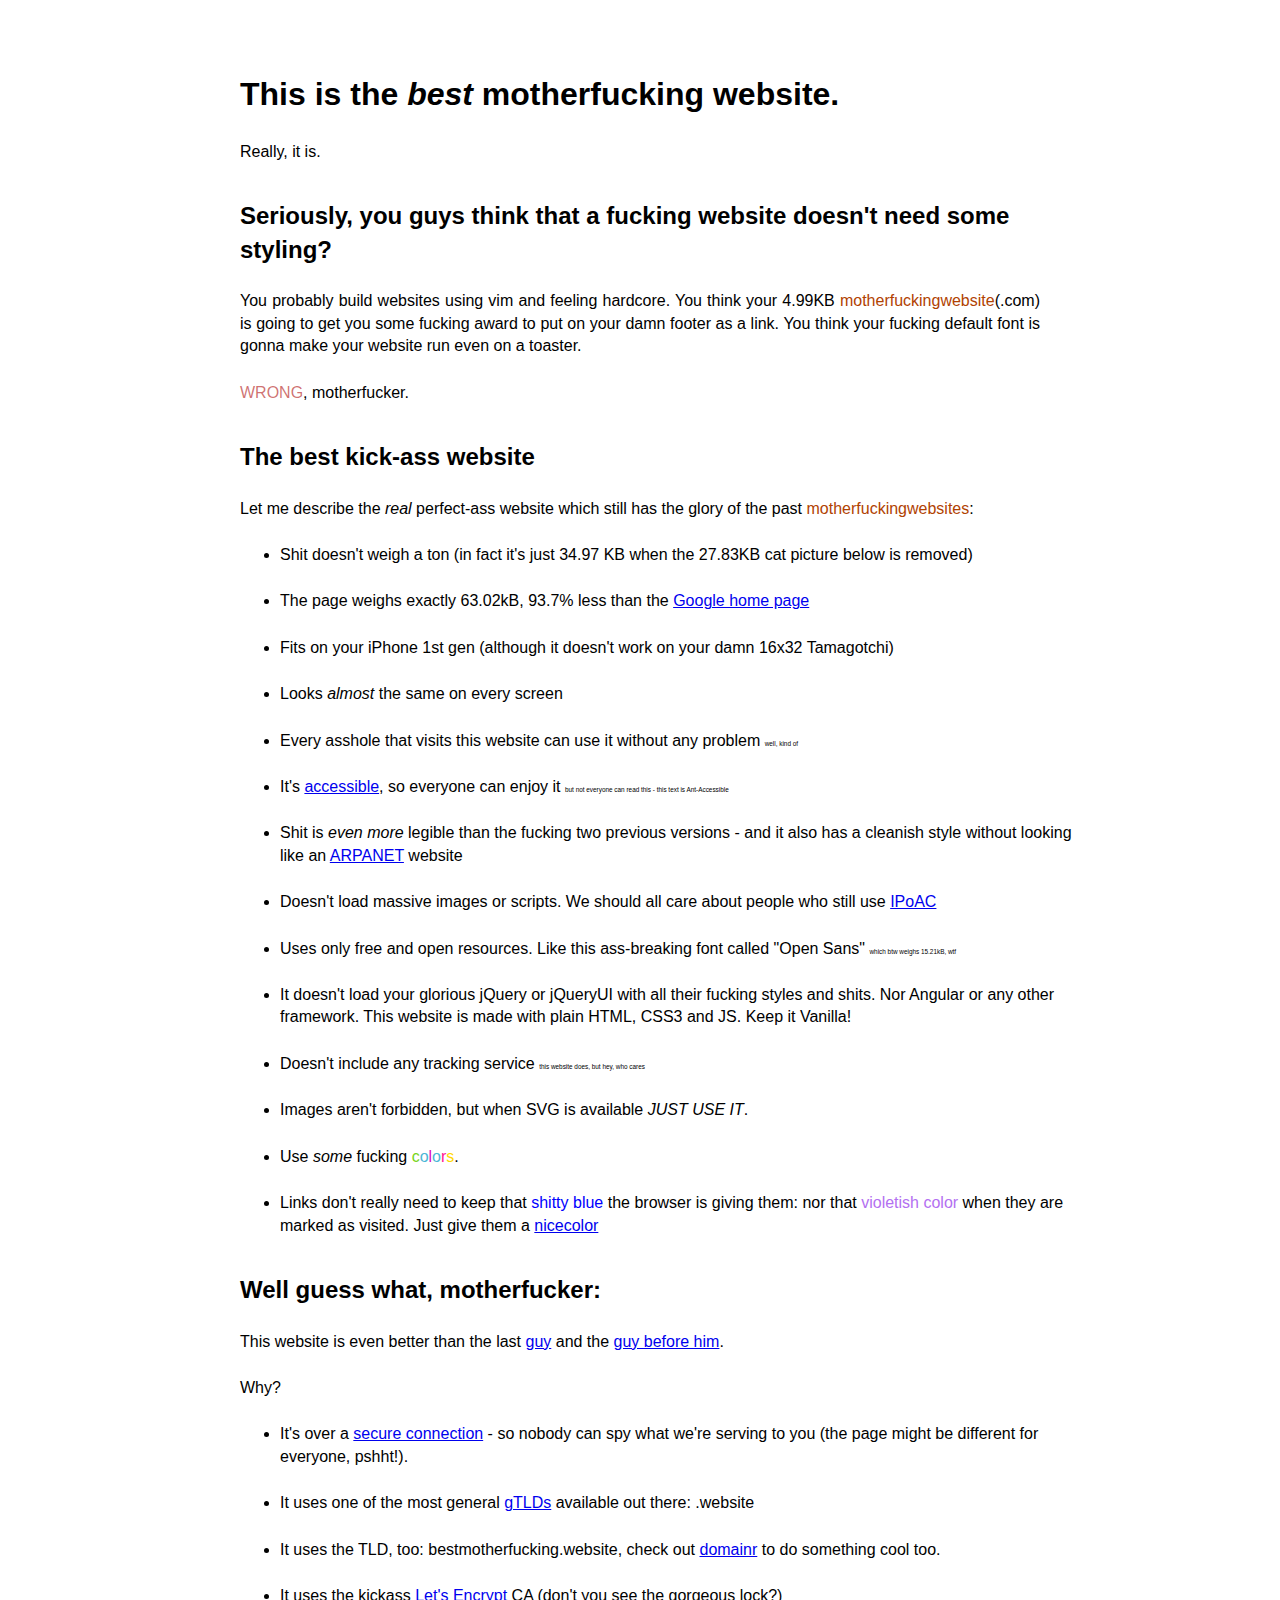
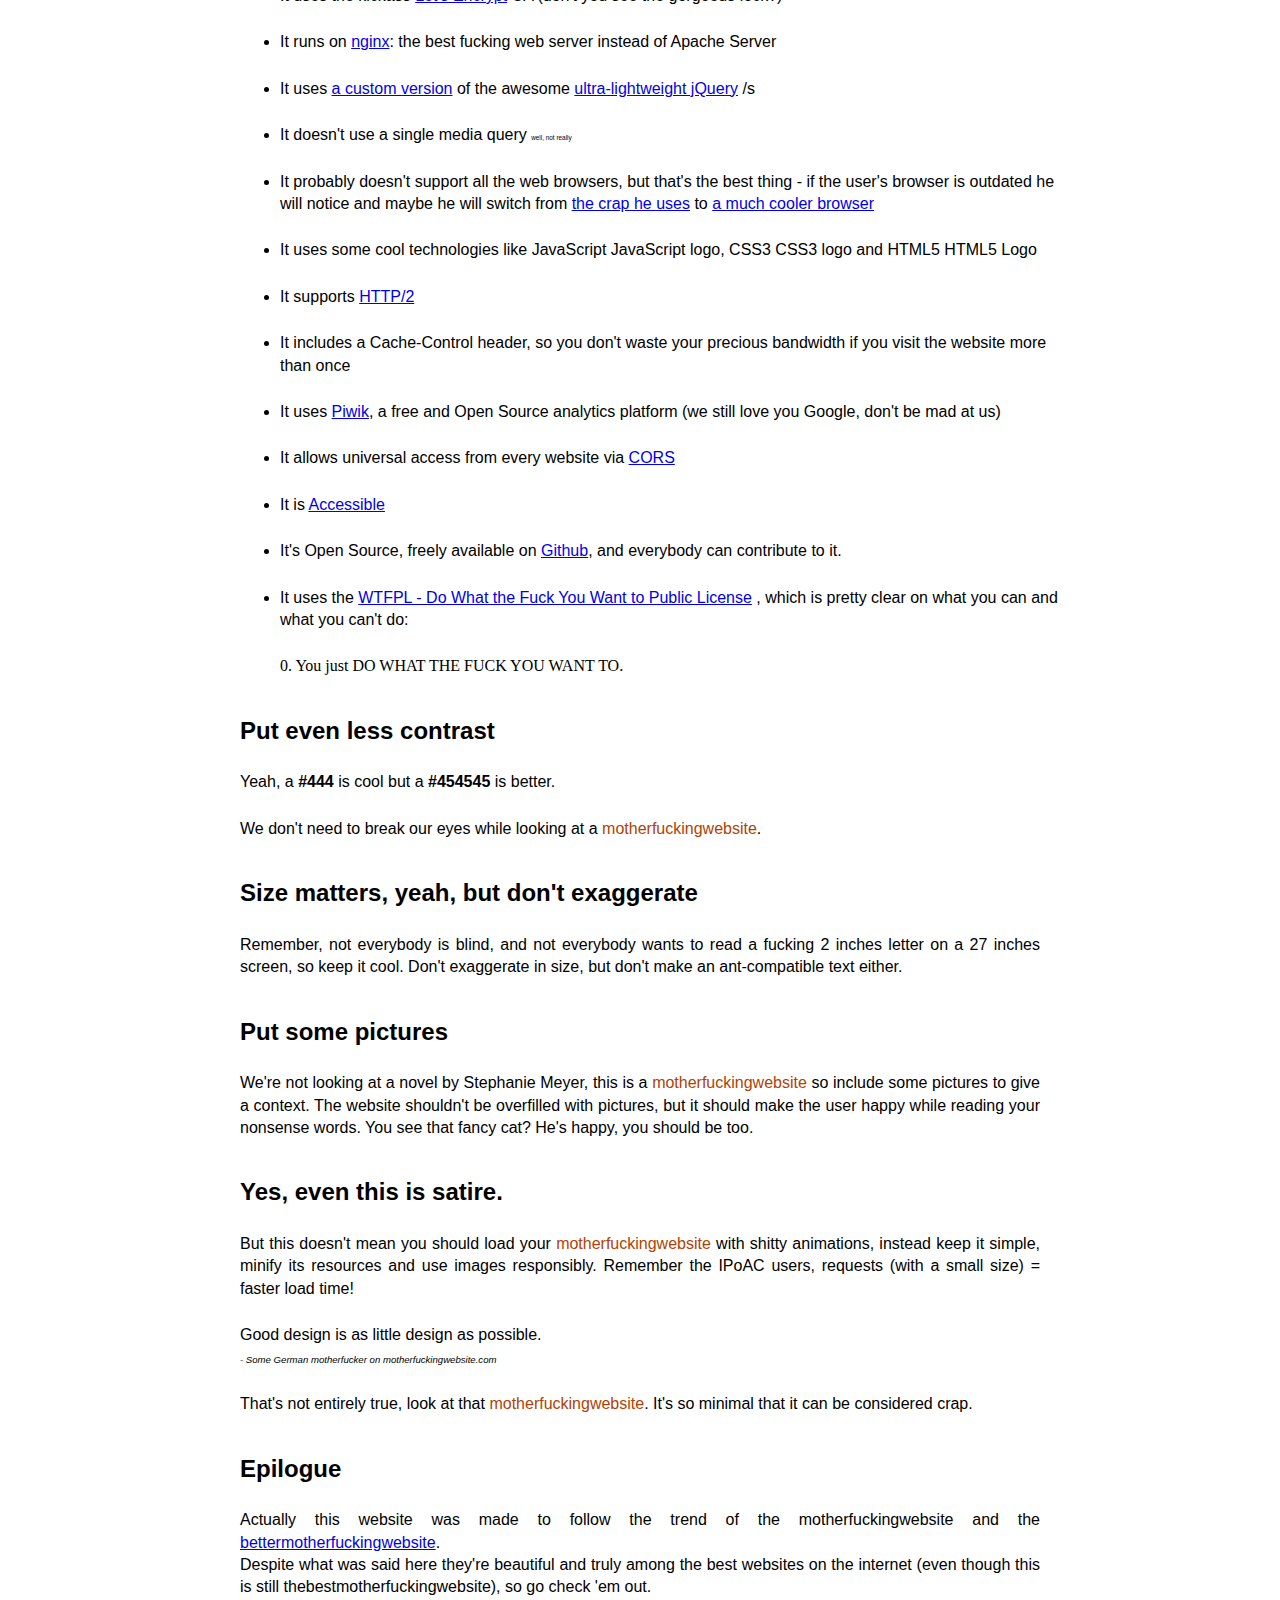
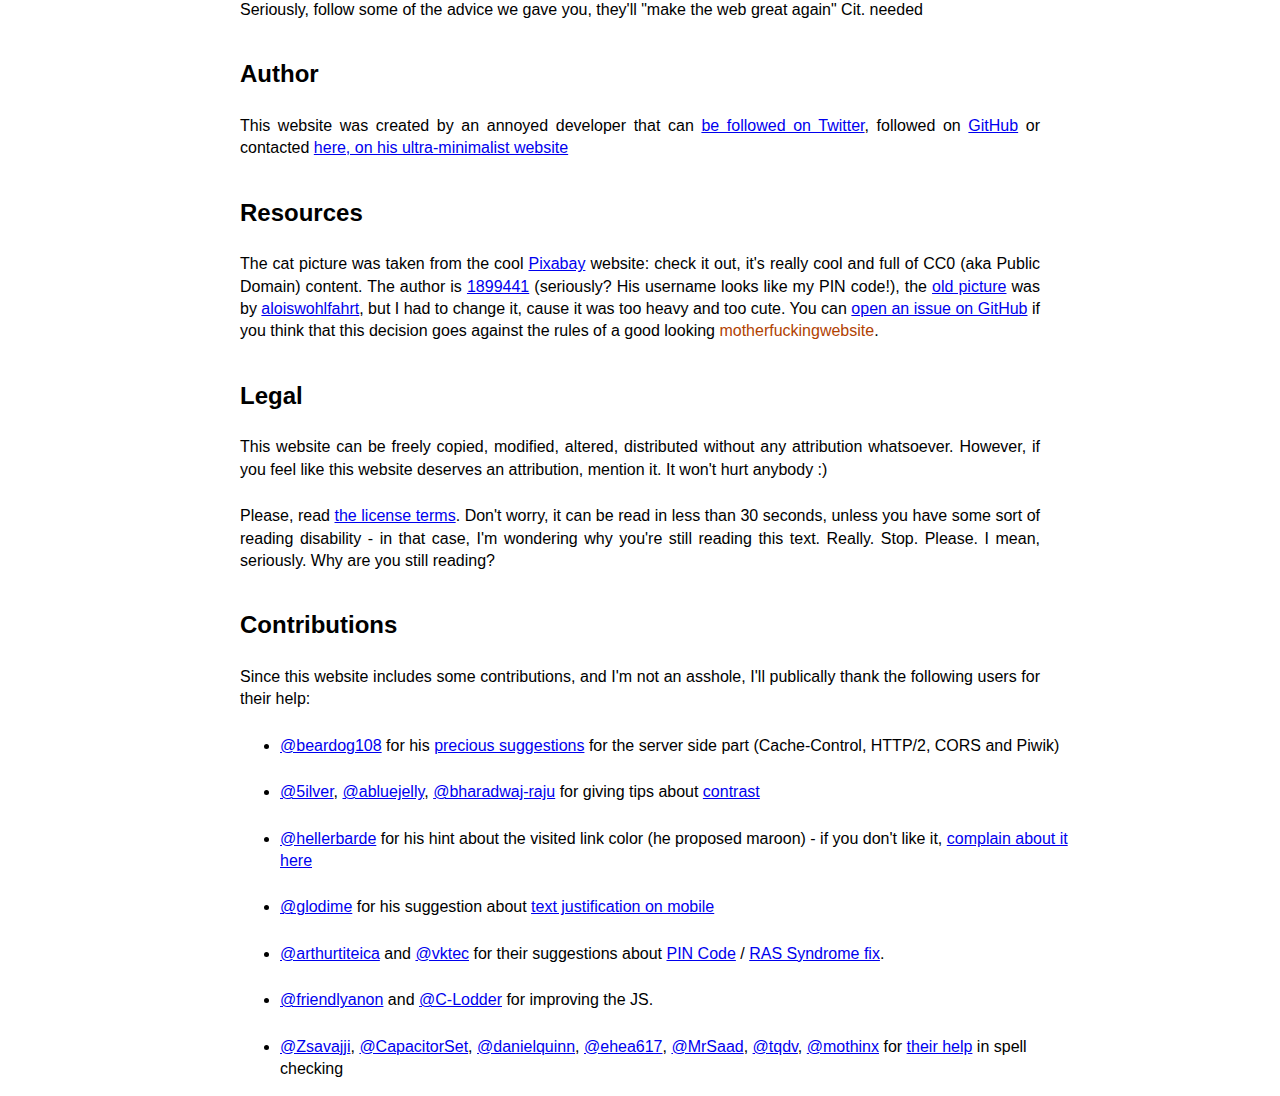
<file: bestmotherfuckingwebsite.html>
<!DOCTYPE html>
<html>
<head>
    <meta charset="utf-8">
    <link rel="stylesheet" href="bestmotherfuckingwebsite.css" />
    
    <title>bestmotherfuckingwebsite.com</title>
</head>
    <body>        
         <h1>This is the <em>best</em> motherfucking website.</h1>
            <p>Really, it is.</p>
        <h2>Seriously, you guys think that a fucking website doesn't need some styling?</h2>
            <p>You probably build websites using vim and feeling hardcore. You think your 4.99KB <span class="enrouge">motherfuckingwebsite</span>(.com) is going to get you some fucking award to put on your damn footer as a link. You think your fucking default font is gonna make your website run even on a toaster.</p>
            <p><span class="wrong">WRONG</span>, motherfucker.</p>
        <h2>The best kick-ass website</h2>
            <p>Let me describe the <em>real</em> perfect-ass website which still has the glory of the past <span class="enrouge">motherfuckingwebsites</span>:</p>
                <ul>
                    <li>Shit doesn't weigh a ton (in fact it's just 34.97 KB when the 27.83KB cat picture below is removed)</li>
                    <li>The page weighs exactly 63.02kB, 93.7% less than the <a href="https://www.google.com/">Google home page</a></li>
                    <li>Fits on your iPhone 1st gen (although it doesn't work on your damn 16x32 Tamagotchi)</li>
                    <li>Looks <em>almost</em> the same on every screen</li>
                    <li>Every asshole that visits this website can use it without any problem <span class="toutpetit">well, kind of</span></li>
                    <li>It's <a href="https://www.w3.org/TR/WCAG20/">accessible</a>, so everyone can enjoy it <span class="toutpetit">but not everyone can read this - this text is Ant-Accessible</span></li>
                    <li>Shit is <em>even more</em> legible than the fucking two previous versions - and it also has a cleanish style without looking like an <a href="https://en.wikipedia.org/wiki/ARPANET">ARPANET</a> website</li>
                    <li>Doesn't load massive images or scripts. We should all care about people who still use <a href="https://en.wikipedia.org/wiki/IP_over_Avian_Carriers">IPoAC</a></li>
                    <li>Uses only free and open resources. Like this ass-breaking font called "Open Sans" <span class="toutpetit">which btw weighs 15.21kB, wtf</span></li>
                    <li>It doesn't load your glorious jQuery or jQueryUI with all their fucking styles and shits. Nor Angular or any other framework. This website is made with plain HTML, CSS3 and JS. Keep it Vanilla!</li>
                    <li>Doesn't include any tracking service <span class="toutpetit">this website does, but hey, who cares</span></li>
                    <li>Images aren't forbidden, but when SVG is available <em>JUST USE IT</em>.</li>
                    <li>Use <em>some</em> fucking <span class="c">c</span><span class="o">o</span><span class="l">l</span><span class="o">o</span><span class="r">r</span><span class="s">s</span>.</li>
                    <li>Links don't really need to keep that <span class="bleu">shitty blue</span> the browser is giving them: nor that <span class="violet">violetish color</span> when they are marked as visited. Just give them a <a href="https://www.colorhexa.com/0077aa">nicecolor</a> </li>
                </ul>
                    <h2>Well guess what, motherfucker:</h2>
            <p>This website is even better than the last <a href="http://bettermotherfuckingwebsite.com/">guy</a> and the <a href="http://motherfuckingwebsite.com/">guy before him</a>.</p>
            <p>Why?</p>  
                <ul>
                    <li>It's over a <a href="https://en.wikipedia.org/wiki/HTTPS">secure connection</a> - so nobody can spy what we're serving to you (the page might be different for everyone, pshht!).</li>
                    <li>It uses one of the most general <a href="https://en.wikipedia.org/wiki/Generic_top-level_domain">gTLDs</a> available out there: .website</li>
                    <li>It uses the TLD, too: bestmotherfucking.website, check out <a href="https://domainr.com/">domainr</a> to do something cool too.</li>
                    <li>It uses the kickass <a href="https://letsencrypt.org/">Let's Encrypt</a> CA (don't you see the gorgeous lock?)</li>
                    <li>It runs on <a href="https://www.nginx.com/welcome-to-nginx/">nginx</a>: the best fucking web server instead of Apache Server</li>
                    <li>It uses <a href="https://thebestmotherfucking.website/js/jquery-2.2.4.min.js">a custom version</a> of the awesome <a href="https://jquery.com/">ultra-lightweight jQuery</a> /s</li>
                    <li>It doesn't use a single media query <span class="toutpetit">well, not really</span></li>
                    <li>It probably doesn't support all the web browsers, but that's the best thing - if the user's browser is outdated he will notice and maybe he will switch from <a href="https://support.microsoft.com/fr-fr/office/aide-d-internet-explorer-23360e49-9cd3-4dda-ba52-705336cc0de2?ui=fr-FR&rs=fr-FR&ad=FR">the crap he uses</a> to <a href="https://www.mozilla.org/fr/firefox/">a much cooler browser</a></li>
                    <li>It uses some cool technologies like JavaScript JavaScript logo, CSS3 CSS3 logo and HTML5 HTML5 Logo</li>
                    <li>It supports <a href="https://en.wikipedia.org/wiki/HTTP/2">HTTP/2</a></li>
                    <li>It includes a Cache-Control header, so you don't waste your precious bandwidth if you visit the website more than once</li>
                    <li>It uses <a href="https://matomo.org/">Piwik</a>, a free and Open Source analytics platform (we still love you Google, don't be mad at us)</li>
                    <li>It allows universal access from every website via <a href="https://enable-cors.org/">CORS</a></li>
                    <li>It is <a href="https://www.w3.org/WAI/fundamentals/accessibility-intro/">Accessible</a></li>
                    <li>It's Open Source, freely available on <a href="https://github.com/denysvitali/thebestmotherfuckingwebsite/"">Github</a>, and everybody can contribute to it.</li>
                    <li>It uses the <a href="http://www.wtfpl.net/">WTFPL - Do What the Fuck You Want to Public License</a> , which is pretty clear on what you can and what you can't do:</li>        
                <p><span class="bizarre">0. You just DO WHAT THE FUCK YOU WANT TO.</span></p>
                </ul>
        <h2>Put even less contrast</h2>
            <p>Yeah, a <span class="numero">#444</span> is cool but a <span class="numero">#454545</span> is better.</p>
            <p>We don't need to break our eyes while looking at a <span class="enrouge">motherfuckingwebsite</span>.</p>
        <h2>Size matters, yeah, but don't exaggerate</h2>
            <p>Remember, not everybody is blind, and not everybody wants to read a fucking 2 inches letter on a 27 inches screen, so keep it cool. Don't exaggerate in size, but don't make an ant-compatible text either.</p>  
        <h2>Put some pictures</h2>
            <p>We're not looking at a novel by Stephanie Meyer, this is a <span class="enrouge">motherfuckingwebsite</span> so include some pictures to give a context.

                The website shouldn't be overfilled with pictures, but it should make the user happy while reading your nonsense words.
                
                You see that fancy cat? He's happy, you should be too. </p>
           
        <h2>Yes, even this is satire.</h2>
            <p>But this doesn't mean you should load your <span class="enrouge">motherfuckingwebsite</span> with shitty animations, instead keep it simple, minify its resources and use images responsibly. Remember the IPoAC users, requests (with a small size) = faster load time!</p>
            <blockquote>    Good design is as little design as possible.<br>
                 <em span class="moinspetit">- Some German motherfucker on motherfuckingwebsite.com</em span></blockquote>
            <p>That's not entirely true, look at that <span class="enrouge">motherfuckingwebsite</span>. It's so minimal that it can be considered crap.</p>
        <h2>Epilogue</h2>
            <p>Actually this website was made to follow the trend of the <a rhef="http://motherfuckingwebsite.com/">motherfuckingwebsite</a> and the <a href="http://bettermotherfuckingwebsite.com/">bettermotherfuckingwebsite</a>.<br>

                Despite what was said here they're beautiful and truly among the best websites on the internet (even though this is still thebestmotherfuckingwebsite), so go check 'em out.<br>
                
                Seriously, follow some of the advice we gave you, they'll "make the web great again" Cit. needed</p>
        <h2>Author</h2>
            <p>This website was created by an annoyed developer that can <a href="https://twitter.com/DenysVitali">be followed on Twitter</a>, followed on <a href="https://github.com/denysvitali/">GitHub</a> or contacted <a href="https://denv.it/">here, on his ultra-minimalist website</a></p>
        <h2>Resources</h2>
            <p>The cat picture was taken from the cool <a href="https://pixabay.com/">Pixabay</a> website: check it out, it's really cool and full of CC0 (aka Public Domain) content. The author is <a href="https://pixabay.com/users/1899441-1899441/">1899441</a> (seriously? His username looks like my PIN code!), the <a href="https://pixabay.com/photos/cat-pets-cat-s-eyes-mieze-dear-451377/">old picture</a> was by <a href="https://pixabay.com/users/aloiswohlfahrt-123449/">aloiswohlfahrt</a>, but I had to change it, cause it was too heavy and too cute. You can <a href="https://github.com/login?return_to=https%3A%2F%2Fgithub.com%2Fdenysvitali%2Fthebestmotherfuckingwebsite%2Fissues%2Fnew">open an issue on GitHub</a> if you think that this decision goes against the rules of a good looking <span class="enrouge">motherfuckingwebsite</span>. </p>
        <h2>Legal</h2>
            <p>This website can be freely copied, modified, altered, distributed without any attribution whatsoever. However, if you feel like this website deserves an attribution, mention it. It won't hurt anybody :)</p>
            <p>Please, read <a href="https://thebestmotherfucking.website/LICENSE.txt">the license terms</a>.
                Don't worry, it can be read in less than 30 seconds, unless you have some sort of reading disability - in that case, I'm wondering why you're still reading this text. Really. Stop. Please. I mean, seriously. Why are you still reading? </p>
        <h2>Contributions</h2>
            <p>Since this website includes some contributions, and I'm not an asshole, I'll publically thank the following users for their help:</p>
                <ul>
                    <li><a href="https://github.com/beardog108">@beardog108</a> for his <a href="https://github.com/denysvitali/thebestmotherfuckingwebsite/issues/5">precious suggestions</a> for the server side part (Cache-Control, HTTP/2, CORS and Piwik)</li>
                    <li><a href="https://github.com/5ilver">@5ilver</a>, <a href="https://github.com/abluejelly">@abluejelly</a>, <a href="https://github.com/bharadwaj-raju">@bharadwaj-raju</a> for giving tips about <a href="https://github.com/denysvitali/thebestmotherfuckingwebsite/issues?q=label%3Acontrast">contrast</a></li>
                    <li><a href="https://github.com/hellerbarde">@hellerbarde</a> for his hint about the visited link color (he proposed maroon) - if you don't like it, <a href="https://github.com/denysvitali/thebestmotherfuckingwebsite/issues/11">complain about it here</a></li>
                    <li><a href="https://github.com/glodime">@glodime</a> for his suggestion about <a href="https://github.com/denysvitali/thebestmotherfuckingwebsite/issues/12">text justification on mobile</a></li>
                    <li><a href="https://github.com/arthurtiteica">@arthurtiteica</a> and <a href="https://github.com/vktec">@vktec</a> for their suggestions about <a href="https://github.com/denysvitali/thebestmotherfuckingwebsite/issues/9">PIN Code</a> / <a href="https://en.wikipedia.org/wiki/RAS_syndrome">RAS Syndrome fix</a>.</li>
                    <li><a href="https://github.com/friendlyanon">@friendlyanon</a> and <a href="https://github.com/C-Lodder">@C-Lodder</a> for improving the JS.</li>
                    <li><a href="https://github.com/Zsavajji">@Zsavajji</a>, <a href="https://github.com/CapacitorSet">@CapacitorSet</a>, <a href="https://github.com/danielquinn">@danielquinn</a>, <a href="https://github.com/ehea617">@ehea617</a>, <a href="https://github.com/MrSaad">@MrSaad</a>, <a href="https://github.com/tqdv">@tqdv</a>, <a href="https://github.com/mothinx">@mothinx</a> for <a href="https://github.com/denysvitali/thebestmotherfuckingwebsite/pulls?q=is%3Apr+is%3Aclosed+label%3A%22spell+checking%22">their help</a> in spell checking</li>
                </ul>   
        
        </body>
</html>
</file>
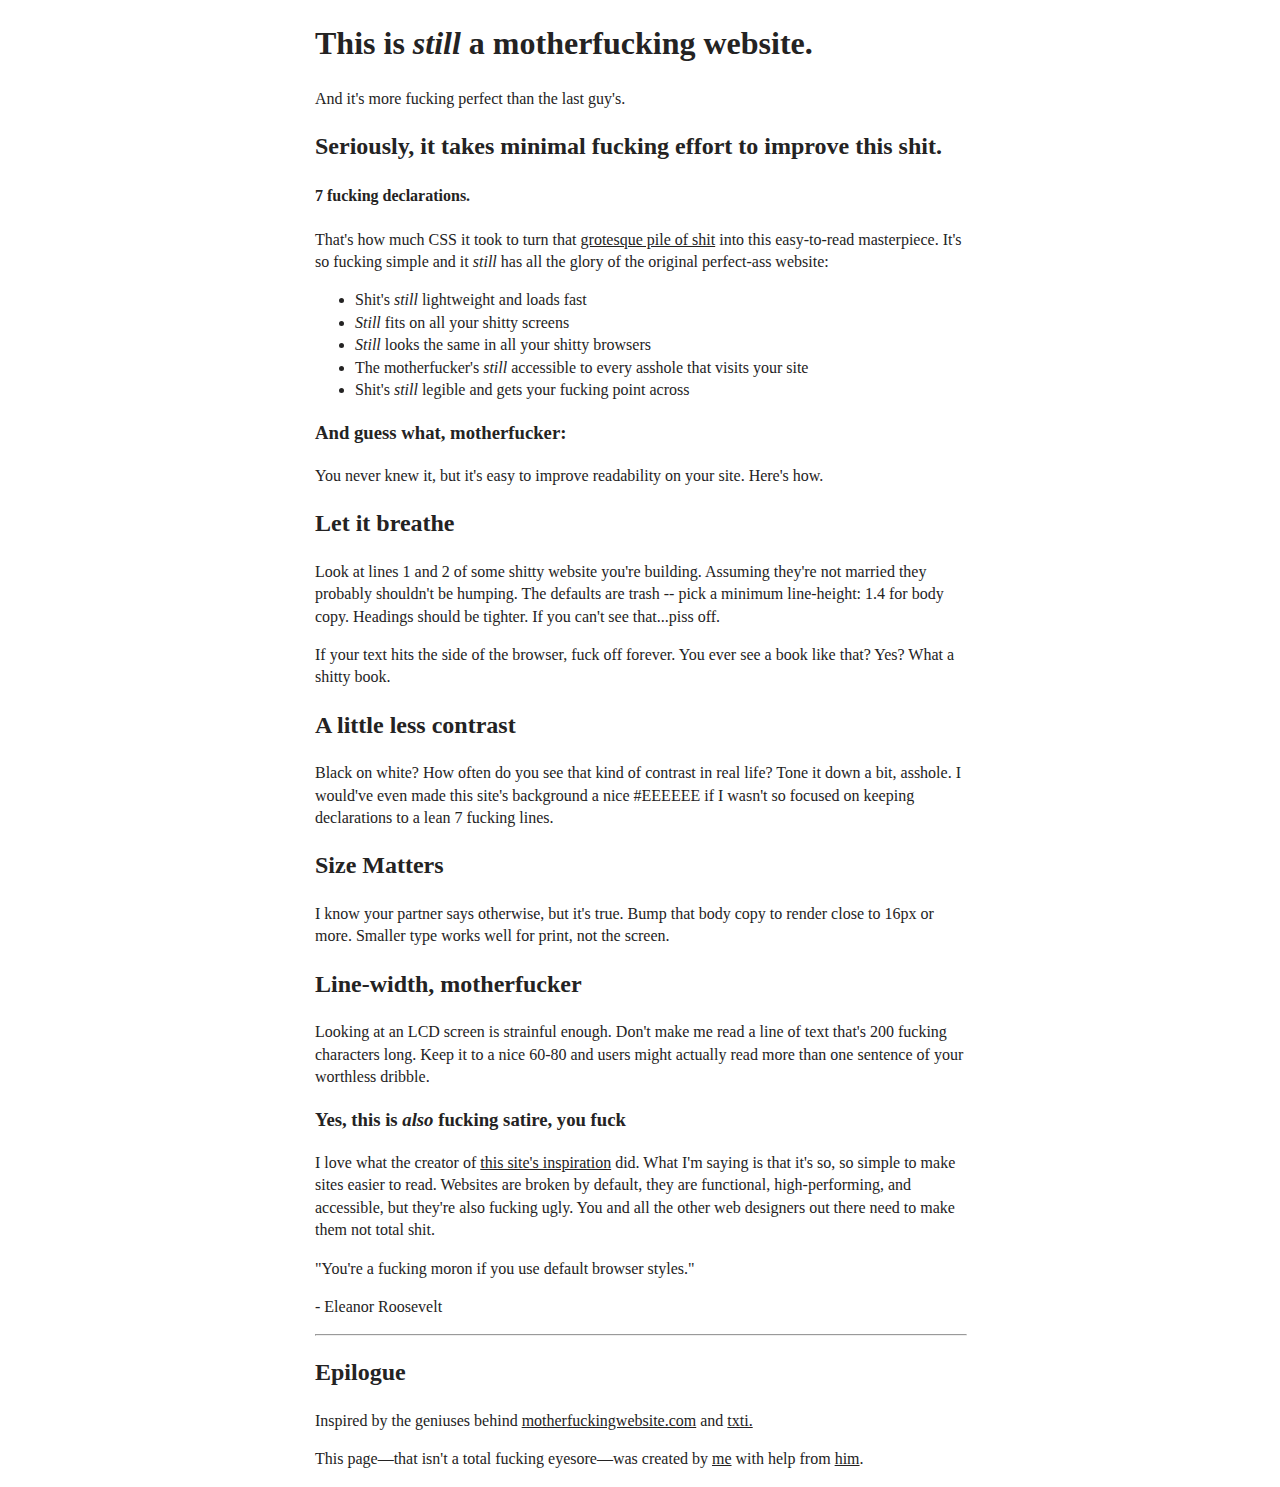
<file: bettermotherfuckingwebsite.html>
<!DOCTYPE html>
<html>
<head>
    <meta charset="utf-8">
    <link rel="stylesheet" href="bettermotherfuckingwebsite.css" />
    
    <title>This is still a motherfucking website.</title>
</head>
    <body>        
         <h1>This is <em>still</em> a motherfucking website.</h1>   
             <p>And it's more fucking perfect than the last guy's.</p>
         <h2>Seriously, it takes minimal fucking effort to improve this shit.</h2>
         <h4>7 fucking declarations.</h4>
            <p>That's how much CSS it took to turn that <a href="http://motherfuckingwebsite.com/">grotesque pile of shit</a> into this easy-to-read masterpiece. It's so fucking simple and it <em>still</em> has all the glory of the original perfect-ass website:</p>
            <ul>
                <li class="point">Shit's <em>still</em> lightweight and loads fast</li>
                <li class="point"><em>Still</em> fits on all your shitty screens</li>
                <li class="point"><em>Still</em> looks the same in all your shitty browsers</li>
                <li class="point">The motherfucker's <em>still</em> accessible to every asshole that visits your site</Li>
                <li class="point">Shit's <em>still</em> legible and gets your fucking point across</Li>
            </ul>
        <h3>And guess what, motherfucker:</h3>
            <p>You never knew it, but it's easy to improve readability on your site. Here's how.</p>
        <h2>Let it breathe</h2>
            <p>Look at lines 1 and 2 of some shitty website you're building. Assuming they're not married they probably shouldn't be humping. The defaults are trash -- pick a minimum <span class="autrepolice">line-height: 1.4</span> for body copy. Headings should be tighter. If you can't see that...piss off.</p>
            <p>If your text hits the side of the browser, fuck off forever. You ever see a book like that? Yes? What a shitty book.</p>
        <h2>A little less contrast</h2>
            <p>Black on white? How often do you see that kind of contrast in real life? Tone it down a bit, asshole. I would've even made this site's background a nice <span class="autrepolice">#EEEEEE</span> if I wasn't so focused on keeping declarations to a lean 7 fucking lines.</p>
        <h2>Size Matters</h2>
            <p>I know your partner says otherwise, but it's true. Bump that body copy to render close to 16px or more. Smaller type works well for print, not the screen.</p>
        <h2>Line-width, motherfucker</h2>
            <p>Looking at an LCD screen is strainful enough. Don't make me read a line of text that's 200 fucking characters long. Keep it to a nice 60-80 and users might actually read more than one sentence of your worthless dribble.</p>
        <h3>Yes, this is <em>also</em> fucking satire, you fuck</h3>
            <p>I love what the creator of <a href="http://motherfuckingwebsite.com/">this site's inspiration</a> did. What I'm saying is that it's so, so simple to make sites easier to read. Websites are broken by default, they are functional, high-performing, and accessible, but they're also fucking ugly. You and all the other web designers out there need to make them not total shit.</p>
            <p>"You're a fucking moron if you use default browser styles."</p>
            <p>- Eleanor Roosevelt</p>
        <hr>
        <h2>Epilogue</h2>
            <p>Inspired by the geniuses behind <a href="http://motherfuckingwebsite.com"">motherfuckingwebsite.com</a> and <a href="http://txti.es/">txti.</a></p>
            <p>This page—that isn't a total fucking eyesore—was created by <a href="https://twitter.com/drew_mc">me</a> with help from <a href="https://twitter.com/gabehammersmith">him</a>.</p>
    </body>
</html>
</file>
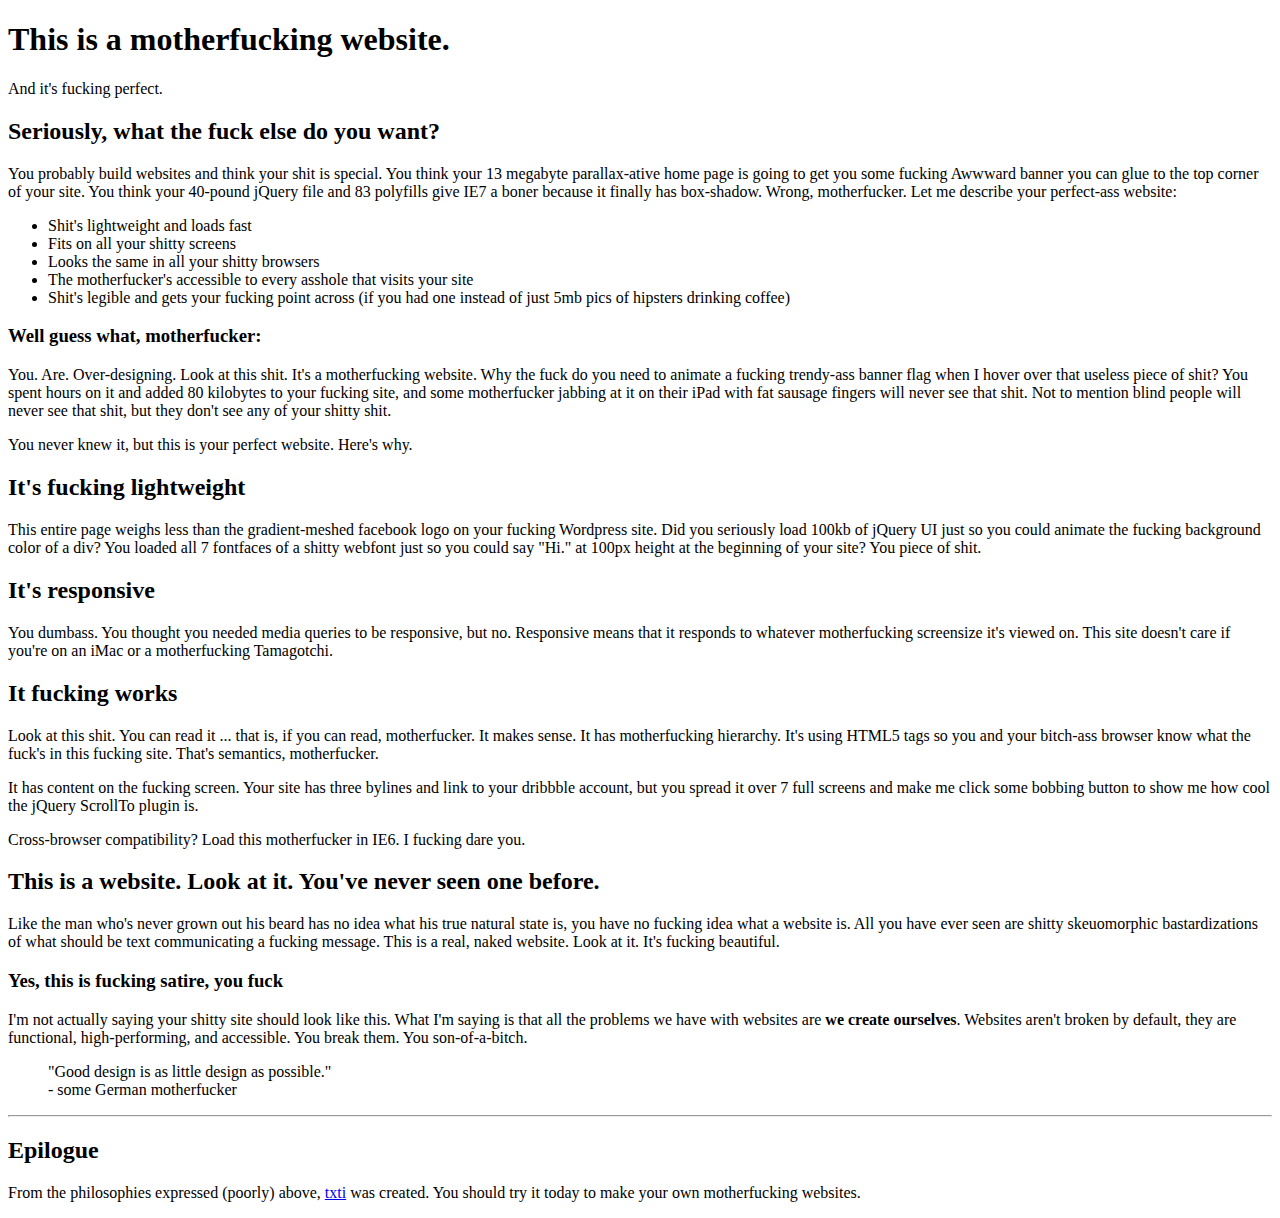
<file: themotherfuckingwebsite.html>
<!DOCTYPE html>
<html>
<head>
    <meta charset="utf-8">
   
    
    <title>a motherfucking website.</title>
</head>
    <body> 
        <h1>This is a motherfucking website.</h1>
            <p>And it's fucking perfect.</p>
        <h2>Seriously, what the fuck else do you want?</h2>
            <p>You probably build websites and think your shit is special. You think your 13 megabyte parallax-ative home page is going to get you some fucking Awwward banner you can glue to the top corner of your site. You think your 40-pound jQuery file and 83 polyfills give IE7 a boner because it finally has box-shadow. Wrong, motherfucker. Let me describe your perfect-ass website:</p>
         <ul>
             <li>Shit's lightweight and loads fast</li>
             <li>Fits on all your shitty screens</li>
             <li>Looks the same in all your shitty browsers</li>
             <li>The motherfucker's accessible to every asshole that visits your site</li>
             <li>Shit's legible and gets your fucking point across (if you had one instead of just 5mb pics of hipsters drinking coffee)</li>
         </ul>
        <h3>Well guess what, motherfucker:</h3>
            <p>You. Are. Over-designing. Look at this shit. It's a motherfucking website. Why the fuck do you need to animate a fucking trendy-ass banner flag when I hover over that useless piece of shit? You spent hours on it and added 80 kilobytes to your fucking site, and some motherfucker jabbing at it on their iPad with fat sausage fingers will never see that shit. Not to mention blind people will never see that shit, but they don't see any of your shitty shit.</p>
            <p>You never knew it, but this is your perfect website. Here's why.</p>
        <h2>It's fucking lightweight</h2>
            <p>This entire page weighs less than the gradient-meshed facebook logo on your fucking Wordpress site. Did you seriously load 100kb of jQuery UI just so you could animate the fucking background color of a div? You loaded all 7 fontfaces of a shitty webfont just so you could say "Hi." at 100px height at the beginning of your site? You piece of shit.</p>
        <h2>It's responsive</h2>
            <p>You dumbass. You thought you needed media queries to be responsive, but no. Responsive means that it responds to whatever motherfucking screensize it's viewed on. This site doesn't care if you're on an iMac or a motherfucking Tamagotchi.</p>
        <h2>It fucking works</h2>
            <p>Look at this shit. You can read it ... that is, if you can read, motherfucker. It makes sense. It has motherfucking hierarchy. It's using HTML5 tags so you and your bitch-ass browser know what the fuck's in this fucking site. That's semantics, motherfucker.</p>
            <p>It has content on the fucking screen. Your site has three bylines and link to your dribbble account, but you spread it over 7 full screens and make me click some bobbing button to show me how cool the jQuery ScrollTo plugin is.</p>
            <p>Cross-browser compatibility? Load this motherfucker in IE6. I fucking dare you.</p>
        <h2>This is a website. Look at it. You've never seen one before.</h2>
            <p>Like the man who's never grown out his beard has no idea what his true natural state is, you have no fucking idea what a website is. All you have ever seen are shitty skeuomorphic bastardizations of what should be text communicating a fucking message. This is a real, naked website. Look at it. It's fucking beautiful.</p>
        <h3>Yes, this is fucking satire, you fuck</h3>
            <p>I'm not actually saying your shitty site should look like this. What I'm saying is that all the problems we have with websites are <strong>we create ourselves</strong>. Websites aren't broken by default, they are functional, high-performing, and accessible. You break them. You son-of-a-bitch.</p>
            <blockquote>"Good design is as little design as possible."<br>- some German motherfucker</blockquote>
        <hr>
        <h2>Epilogue</h2>
        <p>From the philosophies expressed (poorly) above, <a href="http://txti.es/">txti</a> was created. You should try it today to make your own motherfucking websites.</p>
        </body>
</html>
</file>
<file: bestmotherfuckingwebsite.css>
.enrouge
{
    color: rgb(177, 66, 2) ;
}

.wrong
{
    color: rgba(180, 30, 30, 0.644);
}

*
{
    line-height: 1.4em;
}

*
{
    margin-right: auto;
    margin-left: auto;
    margin-top: 1.5em;
    width: 800px;
}

*
{
    font-family: Verdana, Geneva, Tahoma, sans-serif;
}

.toutpetit
{
    font-size: 0.4em;
}

.moinspetit
{
    font-size: 0.6em;
}

.bizarre
{
    font-family: 'Times New Roman', Times, serif;
}

.numero
{
   font-weight: bold
}

p
{
    text-align: justify;
}

.bleu
{
    color: blue;
}

.violet
{
    color: rgb(179, 112, 241);
}

.c
{
    color: rgb(118, 212, 24);
}

.o
{
    color: darkcyan;
}

.l
{
    color: rgb(221, 11, 193);
}

.o
{
    color: rgb(77, 182, 214);
}

.r
{
    color: deeppink;
}

.s
{
    color: gold;
}
</file>
<file: bettermotherfuckingwebsite.css>
*
{
    text-align: justify,center;
}

*
{
    margin-top: 0,8em;
    margin-left: auto;
    margin-right: auto;
    width: 650px;
}

*
{
    color: rgb(36, 35, 35);
}

*
{
    line-height: 1.4em;
}

h1, h2, h3, h4
{
    color: rgb(36, 35, 35);
}
</file>
